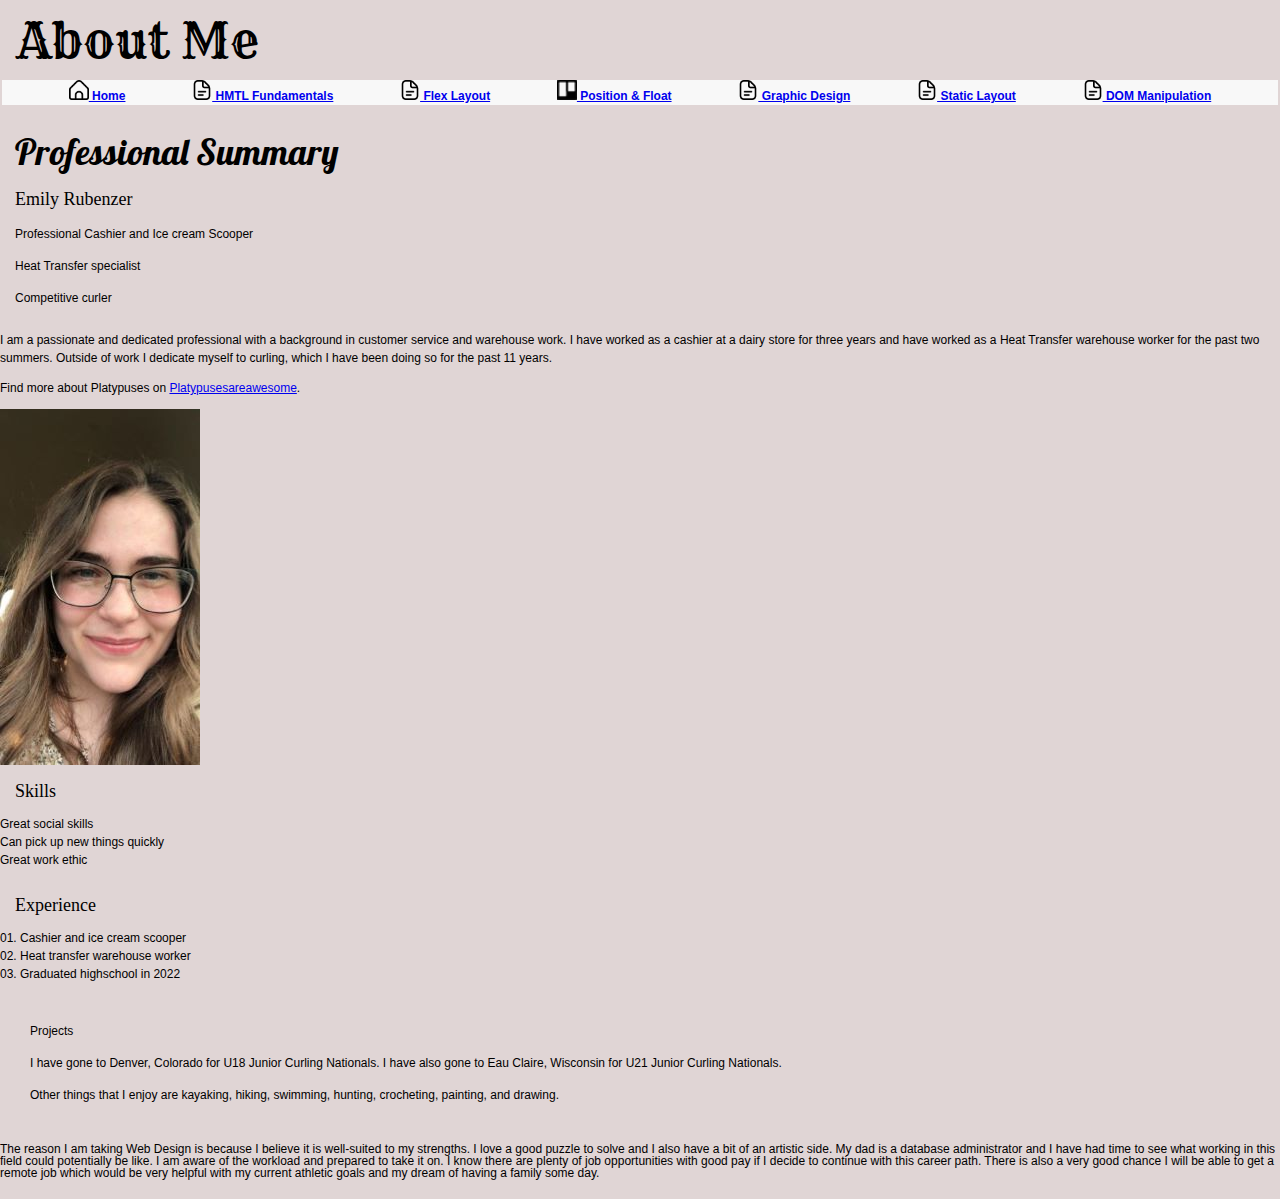
<file: site/index1.html>
<!DOCTYPE html>
<html lang="en">
  <head>
    <meta charset="utf-8">
    <meta name="viewport" content="width=device-width, initial scale=1.0">
    <meta name="description" content="My Professional Profile">
    <meta name="author" content="Your Name">
    <link rel="stylesheet" href="css/reset.css">
    <link rel="stylesheet" href="css/master.css">
    <title>My Professional Profile</title> <!-- Add a suitable title -->
  </head>
  <body>
    <!-- Use H1 for your main heading -->
    <header>
      <h1>About Me</h1>
    </header>

    <nav>
      <ul>
        <li><a href="index1.html"> <img src="images/icons/home.png" alt="home"> Home</a></li>
        <li><a href="pages/fundamentals.html"> <img src="images/icons/document.png" alt="fundamentals"> HMTL Fundamentals</a></li>
        <li><a href="pages/fundamentals-flex.html"> <img src="images/icons/document.png" alt="flex"> Flex Layout</a></li>
        <li><a href="pages/positioning.html"> <img src="images/icons/trello-website-logo-small.png" alt="positioning"> Position &amp; Float</a></li>
        <li><a href="pages/graphics.html"> <img src="images/icons/document.png" alt="graphic"> Graphic Design</a></li>
        <li><a href="pages/fundamentals-static.html"> <img src="images/icons/document.png" alt="static"> Static Layout</a></li>
        <li><a href="pages/dommanipulation.html"> <img src="images/icons/document.png" alt="DOM"> DOM Manipulation</a></li>
      </ul>
    </nav>
    <br>
    <!-- Add sub-headings for different sections using H2 to H6 -->
    <h2>Professional Summary</h2>
    <h3>Emily Rubenzer</h3>
    <h4>Professional Cashier and Ice cream Scooper</h4>
    <h5>Heat Transfer specialist</h5>
    <h6>Competitive curler</h6>
    <br>


    <!-- Write a paragraph introducing yourself -->
    <p>I am a passionate and dedicated professional with a background in customer service and warehouse work.
       I have worked as a cashier at a dairy store for three years and have worked as a Heat Transfer warehouse
       worker for the past two summers. Outside of work I dedicate myself to curling, which I have been doing so
        for the past 11 years.
    </p>
    <br>
    <!-- Create a hyperlink to your LinkedIn profile or personal website -->
    <p>Find more about Platypuses on <a href="https://factanimal.com/platypus/">Platypusesareawesome</a>.</p>
    <br>
    <!-- Embed a professional image.  If you don't have one, create an avatar using AI -->
    <img src="images/mypicture1.jpg" alt="Professional Headshot">

    <!-- Use an unordered list for skills or hobbies -->
    <h3>Skills</h3>
    <ul>
      <li>Great social skills</li>
      <li>Can pick up new things quickly</li>
      <li>Great work ethic</li>
    </ul>
    <br>
    <!-- Use an ordered list for your work experience or education timeline -->
    <h3>Experience</h3>
    <ol>
      <li>Cashier and ice cream scooper</li>
      <li>Heat transfer warehouse worker</li>
      <li>Graduated highschool in 2022</li>
    </ol>
    <br>
    <!-- Use divs to structure content into sections -->
    <div>
      <h4>Projects</h4>
      <h5>I have gone to Denver, Colorado for U18 Junior Curling Nationals. I have also gone to Eau Claire, Wisconsin
          for U21 Junior Curling Nationals.
      </h5>
      <h6>Other things that I enjoy are kayaking, hiking, swimming, hunting, crocheting, painting, and drawing.</h6>
    </div>
    <br>
    <!-- Use span for inline styling or grouping -->
    <span>The reason I am taking Web Design is because I believe it is well-suited to my strengths. I 
      love a good puzzle to solve and I also have a bit of an artistic side. My dad is a database administrator and I have had 
      time to see what working in this field could potentially be like. I am aware of the workload and prepared to take it on. 
      I know there are plenty of job opportunities with good pay if I decide to continue with this career path. There is also a
      very good chance I will be able to get a remote job which would be very helpful with my current athletic goals and my dream
      of having a family some day.
    </span>

    <!-- Add a line break where necessary -->
    <br>

  </body>
</html>
</file>
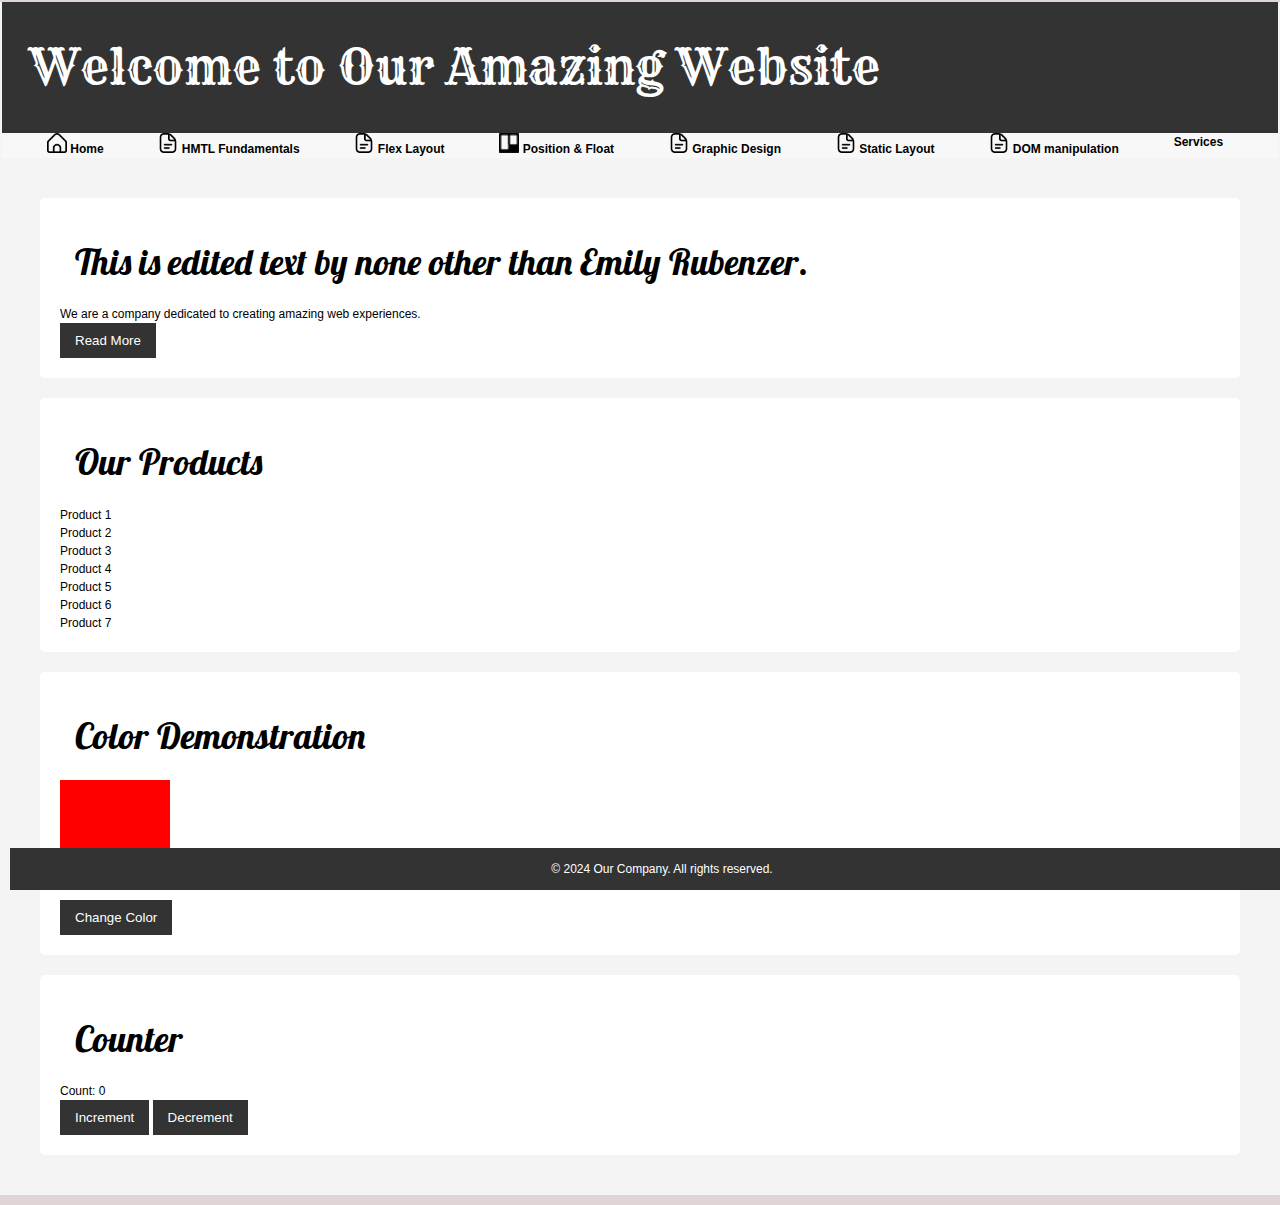
<file: site/pages/dommanipulation.html>
<!DOCTYPE html>
<html lang="en">
<head>
    <meta charset="UTF-8">
    <meta name="viewport" content="width=device-width, initial-scale=1.0">
    <title>JavaScript DOM Manipulation Assignment</title>
    <link rel="stylesheet" href="../css/master.css">
    <link rel="stylesheet" href="../css/dommanipulation.css">
</head>
<body>
    <header>
        <h1 id="main-title">Welcome to the example of Javascript modifying the DOM</h1>

    </header>
    <nav>
      <ul id="nav-list">
        <li><a href="../index1.html"> <img src="../images/icons/home.png" alt="home"> Home</a></li>
        <li><a href="fundamentals.html"> <img src="../images/icons/document.png" alt="fundamentals"> HMTL Fundamentals</a></li>
        <li><a href="fundamentals-flex.html"> <img src="../images/icons/document.png" alt="flex"> Flex Layout</a></li>
        <li><a href="positioning.html"> <img src="../images/icons/trello-website-logo-small.png" alt="positioning"> Position &amp; Float</a></li>
        <li><a href="graphics.html"> <img src="../images/icons/document.png" alt="graphic"> Graphic Design</a></li>
        <li><a href="fundamentals-static.html"> <img src="../images/icons/document.png" alt="static"> Static Layout</a></li>
        <li><a href="dommanipulation.html"> <img src="../images/icons/document.png" alt="DOM js"> DOM manipulation</a></li>
      </ul>
    </nav>
    <main>
        <section id="content-area">
            <h2 id="about-us">About Us</h2>
            <p id="about-text">We are a company dedicated to creating amazing web experiences.</p>
            <button id="read-more-btn" type="button">Read More</button>
        </section>

        <section id="product-list">
            <h2>Our Products</h2>
            <ul id="ul-list">
                <li>Product 1</li>
                <li>Product 2</li>
                <li>Product 3</li>
            </ul>
        </section>

        <section id="color-demo">
            <h2>Color Demonstration</h2>
            <div id="color-box"></div>
            <button id="change-color-btn" type="button">Change Color</button>
        </section>

        <section id="counter-demo">
            <h2>Counter</h2>
            <p>Count: <span id="count">0</span></p>
            <button id="increment-btn" type="button">Increment</button>
            <button id="decrement-btn" type="button">Decrement</button>
        </section>
    </main>

    <footer>
        <p>&copy; 2024 Our Company. All rights reserved.</p>
    </footer>
    <script src="../js/dommanipulation.js"></script>
</body>
</html>
</file>
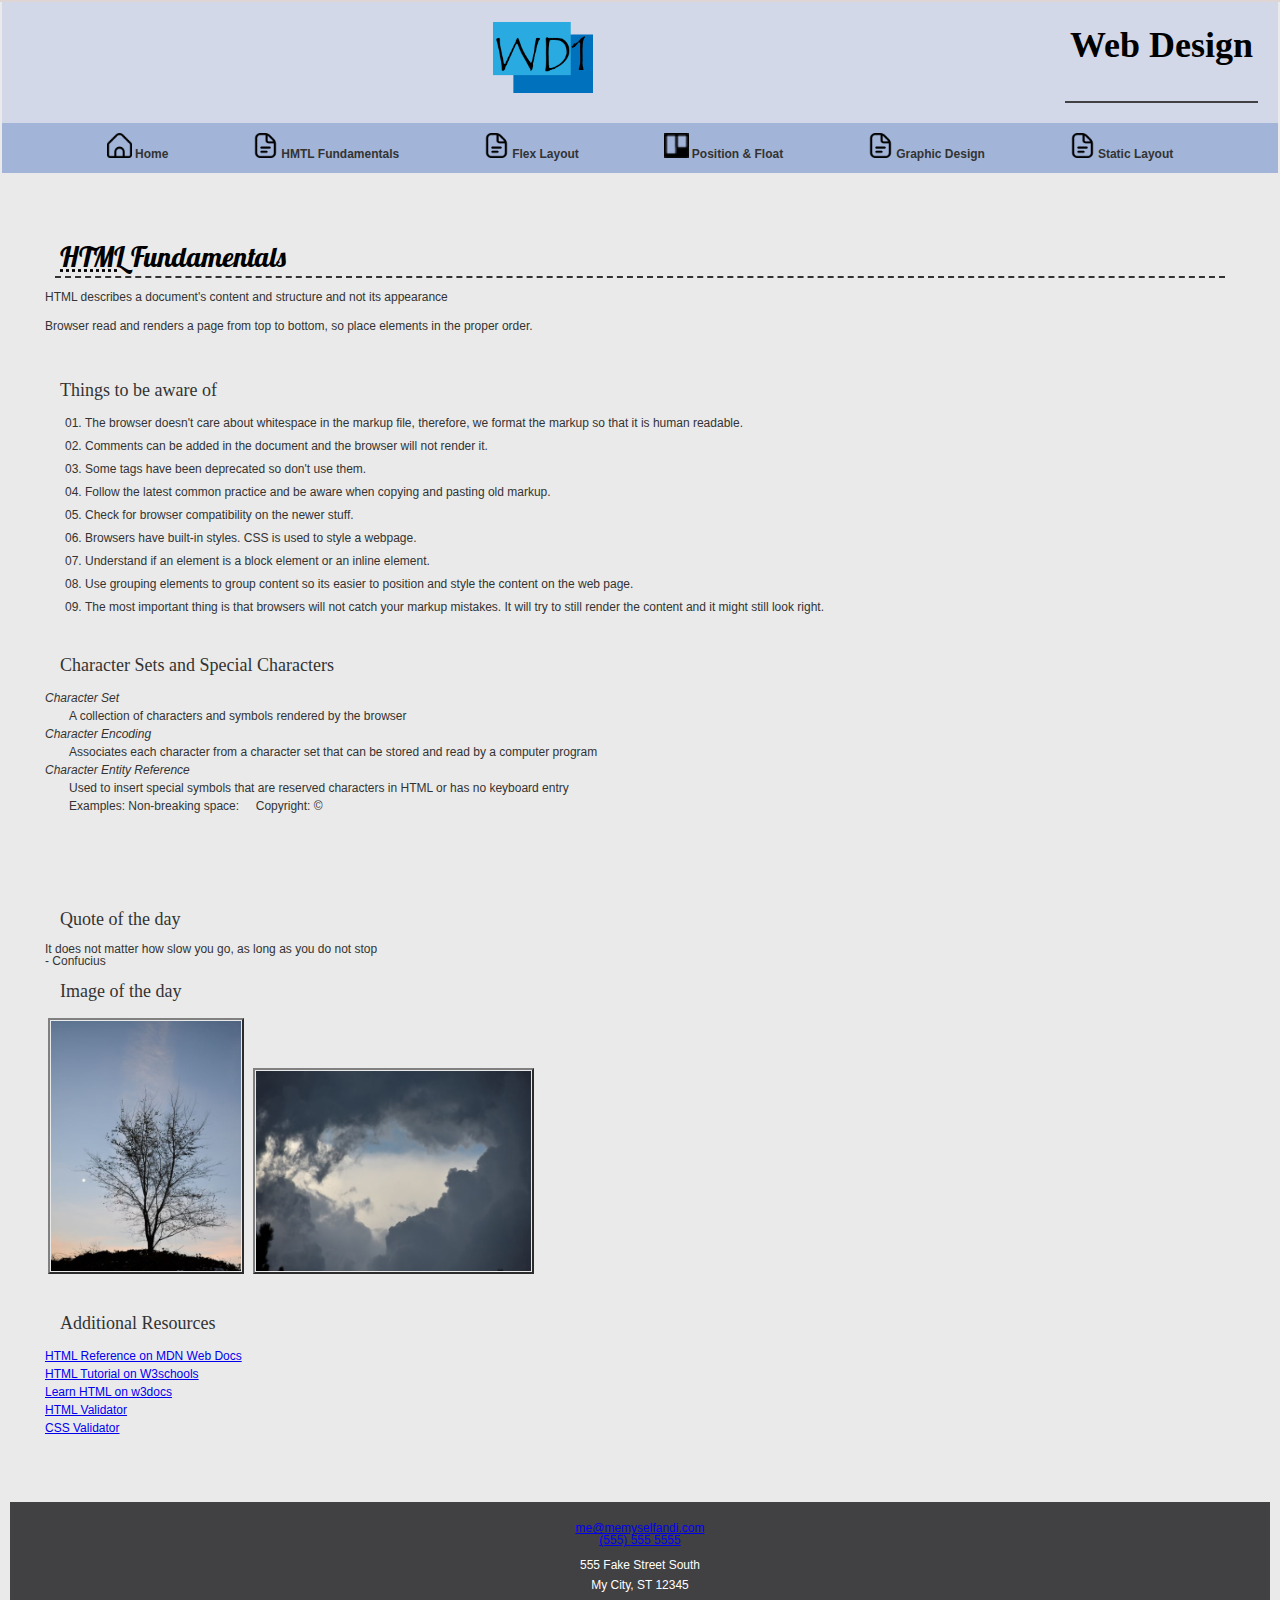
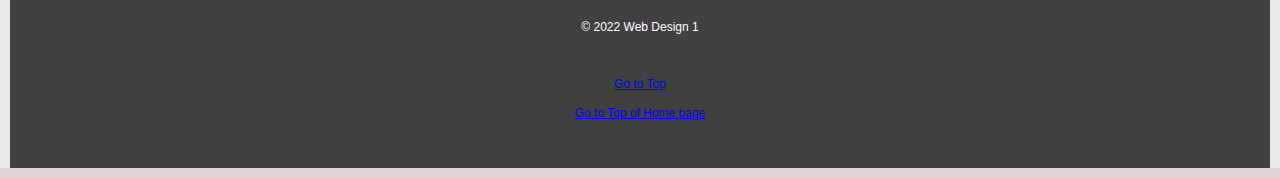
<file: site/pages/fundamentals-flex.html>
<!DOCTYPE html>
<html lang="en">
  <head>
    <meta charset="utf-8">
    <meta name="viewport" content="width=device-width" initial-scale="1.0">
    <title>HTML Fundamentals Flex</title>
    <link rel="icon" href="../images/icons/favicon.png" type="image/png">
    <link rel="stylesheet" href="../css/master.css">
    <link rel="stylesheet" href="../css/fundamentals.css">
    <link rel="stylesheet" href="../css/fundamentals-flex.css">
  </head>
  <body>
    <header id="top">
      <img src="../images/wd1.png" alt="logo">
      <h1>Web Design</h1>
    </header>
    <nav>
      <ul>
        <li><a href="../index1.html"> <img src="../images/icons/home.png" alt="home"> Home</a></li>
        <li><a href="fundamentals.html"> <img src="../images/icons/document.png" alt="fundamentals"> HMTL Fundamentals</a></li>
        <li><a href="fundamentals-flex.html"> <img src="../images/icons/document.png" alt="flex"> Flex Layout</a></li>
        <li><a href="positioning.html"> <img src="../images/icons/trello-website-logo-small.png" alt="positioning"> Position &amp; Float</a></li>
        <li><a href="graphics.html"> <img src="../images/icons/document.png" alt="graphic"> Graphic Design</a></li>
        <li><a href="fundamentals-static.html"> <img src="../images/icons/document.png" alt="static"> Static Layout</a></li>
      </ul>
    </nav>
    <section class="section-left">
      <div>
        <h2><abbr title="HyperText Markup Language">HTML</abbr> Fundamentals</h2>
        <p>HTML describes a document's content and structure and not its appearance</p>
        <p>Browser read and renders a page from top to bottom, so place elements in the proper order.</p>
      </div>
      <div>
        <h3>Things to be aware of</h3>
        <ol class="list-lastitem-lightbulb">
          <li>The browser doesn't care about whitespace in the markup file, therefore, we format the markup so that it is human readable.</li>
          <li>Comments can be added in the document and the browser will not render it.</li>
          <li>Some tags have been deprecated so don't use them.</li>
          <li>Follow the latest common practice and be aware when copying and pasting old markup.</li>
          <li>Check for browser compatibility on the newer stuff.</li>
          <li>Browsers have built-in styles. CSS is used to style a webpage.</li>
          <li>Understand if an element is a block element or an inline element.</li>
          <li>Use grouping elements to group content so its easier to position and style the content on the web page.</li>
          <li><strong>The most important thing</strong> is that browsers will not catch your markup mistakes. It will try to still render the content and it might still look right.</li>
        </ol>
      </div>
      <div>
        <h3>Character Sets and Special Characters</h3>
        <dl>
          <dt>Character Set</dt>
            <dd>A collection of characters and symbols rendered by the browser</dd>
          <dt>Character Encoding</dt>
            <dd>Associates each character from a character set that can be stored and read by a computer program</dd>
          <dt>Character Entity Reference</dt>
            <dd>Used to insert special symbols that are reserved characters in HTML or has no keyboard entry</dd>
            <dd>
                Examples: <span>Non-breaking space: &nbsp;&nbsp;&nbsp;&nbsp;</span><span>Copyright: &copy;</span>
            </dd>
        </dl>
      </div>
    </section>
    <!-- Put the article and aside in a section element-->
    <section class="section-right">
      <article>
        <h3 class="heading-bold">Quote of the day</h3>
        <blockquote>It does not matter how slow you go, as long as you do not stop</blockquote><cite>- Confucius</cite>
        <h3 class="heading-bold">Image of the day</h3>
        <img id="tree-img" src="../images/tree.JPG" alt="tree">
        <img id="cloud-img" src="../images/cloud.JPG" alt="cloud">
      </article>
      <aside>
        <h3>Additional Resources</h3>
        <ul class="resources-ul-internet-img">
          <li><a href="https://developer.mozilla.org/en-US/docs/Web/HTML/Reference" target="_blank">HTML Reference on MDN Web Docs</a></li>
          <li><a href="https://www.w3schools.com/html/default.asp" target="_blank">HTML Tutorial on W3schools</a></li>
          <li><a href="https://www.w3docs.com/learn-html.html" target="_blank">Learn HTML on w3docs</a></li>
          <li><a href="https://validator.w3.org/" target="_blank">HTML Validator</a></li>
          <li><a href="https://jigsaw.w3.org/css-validator/" target="_blank">CSS Validator</a></li>
        </ul>
      </aside>
    </section>
    <footer>
      <address>
        <a href="mailto:me@memyselfandi.com">me@memyselfandi.com</a><br>
        <a href="tel:+15555555555">(555)&nbsp;555&nbsp;5555</a>
        <p>
          555 Fake Street South<br>
          My City, ST 12345
        </p>
      </address>
      <p>© 2022 Web Design 1</p>
      <div>
        <p><a href="#top">Go to Top</a></p>
        <p><a href="../index.html#top">Go to Top of Home page</a></p>
      </div>
    </footer>
  </body>
</html>
</file>
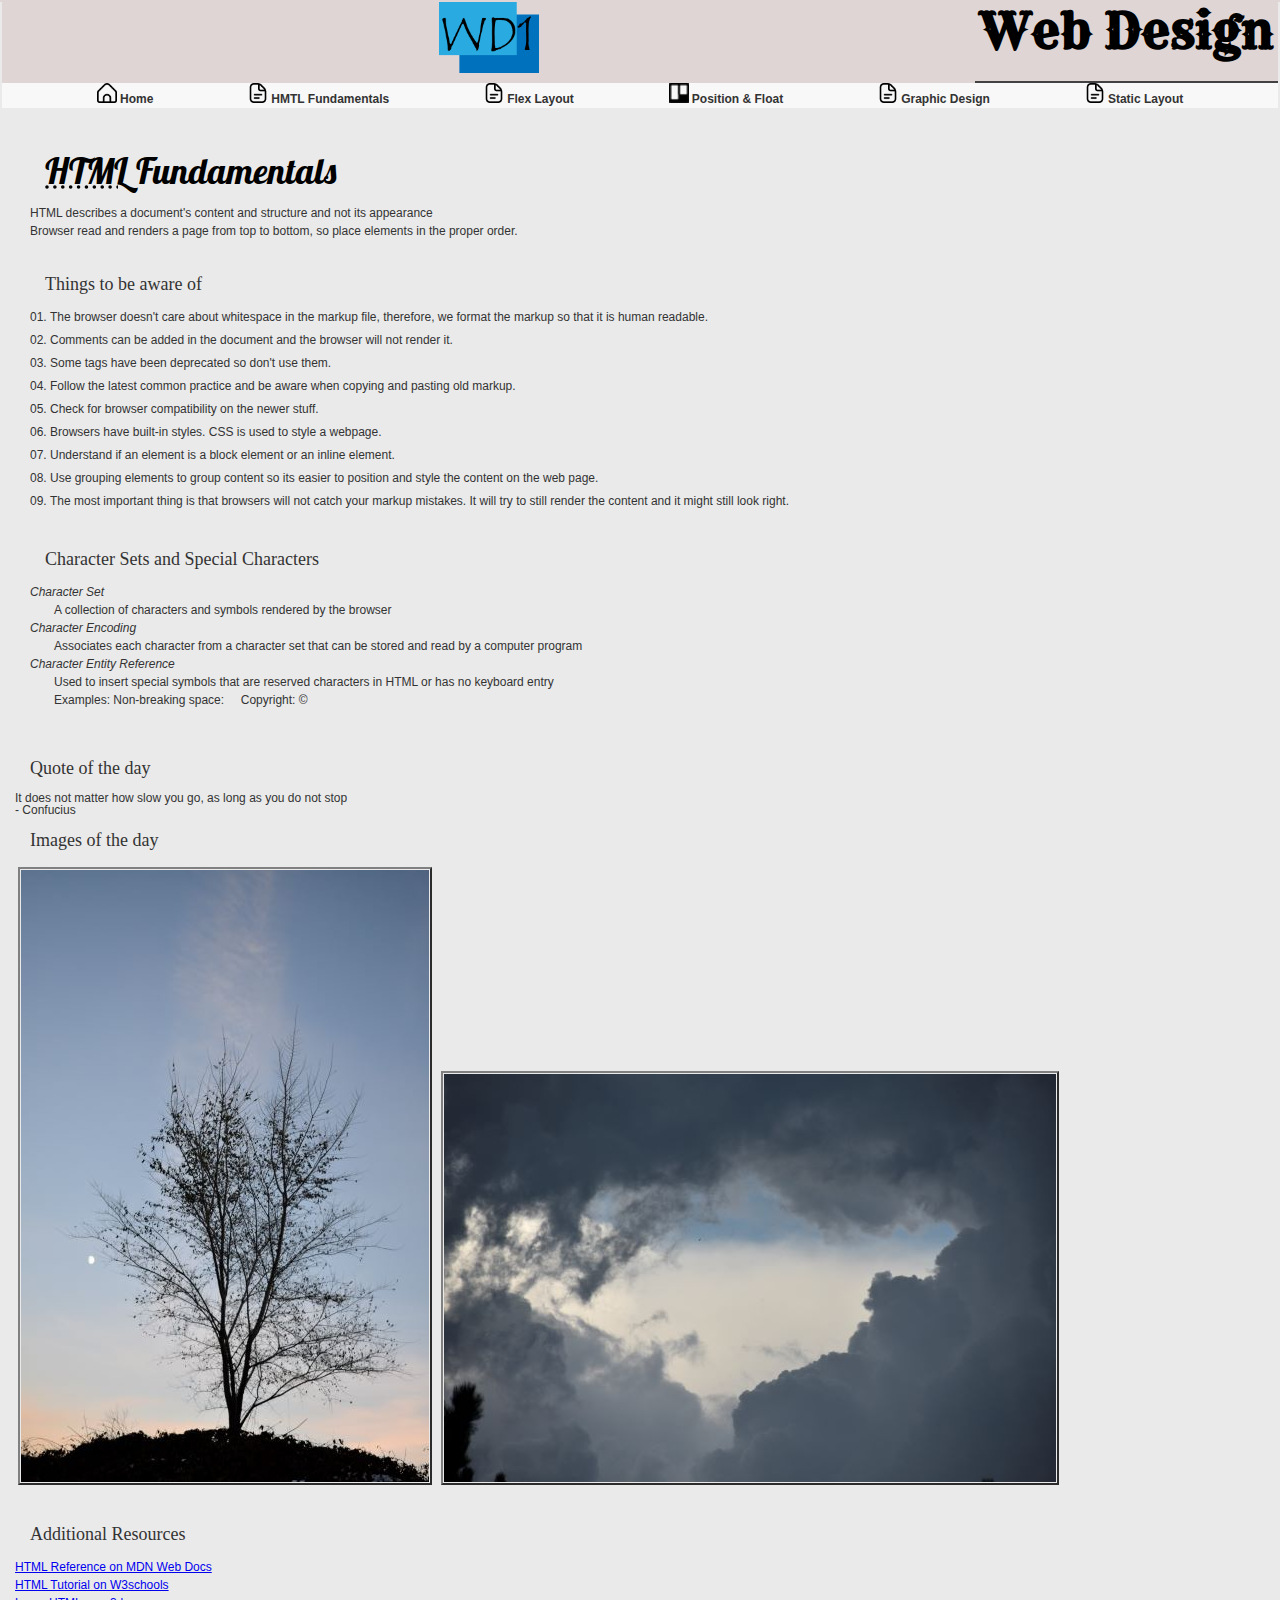
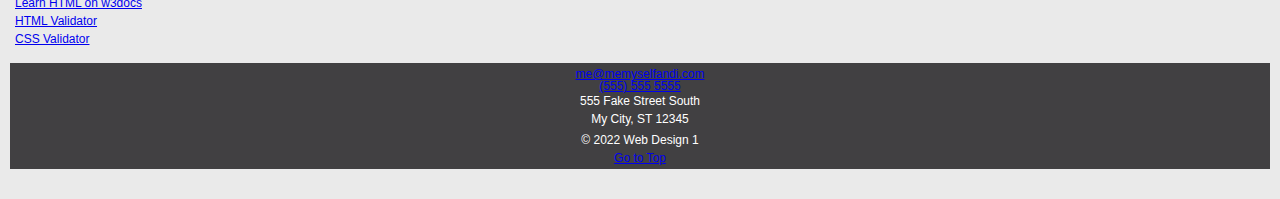
<file: site/pages/fundamentals-static.html>
<!DOCTYPE html>
<html lang="en">
  <head>
    <meta charset="utf-8">
    <meta name="viewport" content="width=device-width">
    <title>HTML Fundamentals</title>

      <link rel="icon" href="../images/icons/favicon.png" type="image/png">

    <link rel="stylesheet" href="../css/reset.css">
    <link rel="stylesheet" href="../css/fundamentals.css">
    <link rel="stylesheet" href="../css/master.css">
  </head>
  <body>
    <header id="top">
      <img src="../images/wd1.png" alt="logo">

      <h1>Web Design</h1>
    </header>
    <nav>
      <ul>
        <li><a href="../index1.html"> <img src="../images/icons/home.png" alt="home"> Home</a></li>
        <li><a href="fundamentals.html"> <img src="../images/icons/document.png" alt="fundamentals"> HMTL Fundamentals</a></li>
        <li><a href="fundamentals-flex.html"> <img src="../images/icons/document.png" alt="flex"> Flex Layout</a></li>
        <li><a href="positioning.html"> <img src="../images/icons/trello-website-logo-small.png" alt="positioning"> Position &amp; Float</a></li>
        <li><a href="graphics.html"> <img src="../images/icons/document.png" alt="graphic"> Graphic Design</a></li>
        <li><a href="fundamentals-static.html"> <img src="../images/icons/document.png" alt="static"> Static Layout</a></li>
      </ul>
    </nav>
    <section>
      <div>
        <h2><abbr title="HyperText Markup Language">HTML</abbr> Fundamentals</h2>
        <p>HTML describes a document's content and structure and not its appearance</p>
        <p>Browser read and renders a page from top to bottom, so place elements in the proper order.</p>
      </div>
      <div>
        <h3>Things to be aware of</h3>
        <ol>
          <li>The browser doesn't care about whitespace in the markup file, therefore, we format the markup so that it is human readable.</li>
          <li>Comments can be added in the document and the browser will not render it.</li>
          <li>Some tags have been deprecated so don't use them.</li>
          <li>Follow the latest common practice and be aware when copying and pasting old markup.</li>
          <li>Check for browser compatibility on the newer stuff.</li>
          <li>Browsers have built-in styles. CSS is used to style a webpage.</li>
          <li>Understand if an element is a block element or an inline element.</li>
          <li>Use grouping elements to group content so its easier to position and style the content on the web page.</li>
          <li><strong>The most important thing</strong> is that browsers will not catch your markup mistakes. It will try to still render the content and it might still look right.</li>
        </ol>
      </div>
      <div>
        <h3>Character Sets and Special Characters</h3>

        <!--
          - dl: description list
            - dt: term
            - dd: description

          - common use: a key-value pair items like glossary
        -->
        <dl>
          <dt>Character Set</dt>
            <dd>A collection of characters and symbols rendered by the browser</dd>
          <dt>Character Encoding</dt>
            <dd>Associates each character from a character set that can be stored and read by a computer program</dd>
          <dt>Character Entity Reference</dt>
            <dd>Used to insert special symbols that are reserved characters in HTML or has no keyboard entry</dd>
            <dd>
                Examples: <span>Non-breaking space: &nbsp;&nbsp;&nbsp;&nbsp;</span><span>Copyright: &copy;</span>
            </dd>
            <!--
              - Character Entity is used to display either
                - reserved characters in html like the angle brackets which are used as markup
                - or, invisible characters
                  - non-breaking space
                - or, other characters not represented by some kind of input (keyboard input)
                  - copyright

                - Common entities on w3schools
                  - https://www.w3schools.com/html/html_entities.asp
                ref: https://dev.w3.org/html5/html-author/charref
            -->
        </dl>
      </div>
    </section>
    <article>
      <h3>Quote of the day</h3>
      <blockquote>It does not matter how slow you go, as long as you do not stop</blockquote><cite>- Confucius</cite>
      <h3>Images of the day</h3>
      <img src="../images/tree.JPG" alt="tree">
      <img src="../images/cloud.JPG" alt="cloud">
    </article>
    <aside>
      <h3>Additional Resources</h3>
      <ul>
        <!-- These hyperlink indicates that these are links to resources on the web
          target attribute indicates to open the webpage in a new tab -->
        <li><a href="https://developer.mozilla.org/en-US/docs/Web/HTML/Reference" target="_blank">HTML Reference on MDN Web Docs</a></li>
        <li><a href="https://www.w3schools.com/html/default.asp" target="_blank">HTML Tutorial on W3schools</a></li>
        <li><a href="https://www.w3docs.com/learn-html.html" target="_blank">Learn HTML on w3docs</a></li>
        <li><a href="https://validator.w3.org/" target="_blank">HTML Validator</a></li>
        <li><a href="https://jigsaw.w3.org/css-validator/" target="_blank">CSS Validator</a></li>
      </ul>
    </aside>
    <footer>
      <address>
        <!-- This hyperlink indicates that this is an email address -->
        <a href="mailto:me@memyselfandi.com">me@memyselfandi.com</a><br>

        <!-- This hyperlink indicates that this is a phone number -->
        <a href="tel:+15555555555">(555)&nbsp;555&nbsp;5555</a>

        <p>
          555 Fake Street South<br>
          My City, ST 12345
        </p>
      </address>

      <!-- Notice the copyright symbol here. 
          Go to the file 2_inserting-emojis-and-symbols.txt in your resources folder to learn how to insert emojis and symbols
      -->

      <p>© 2022 Web Design 1</p>

      <!-- This hyperlink links to a section on the same page. Clicking on this link will jump to that element that has the id of #top -->
      <a href="#top">Go to Top</a>
    </footer>
  </body>
</html>
</file>
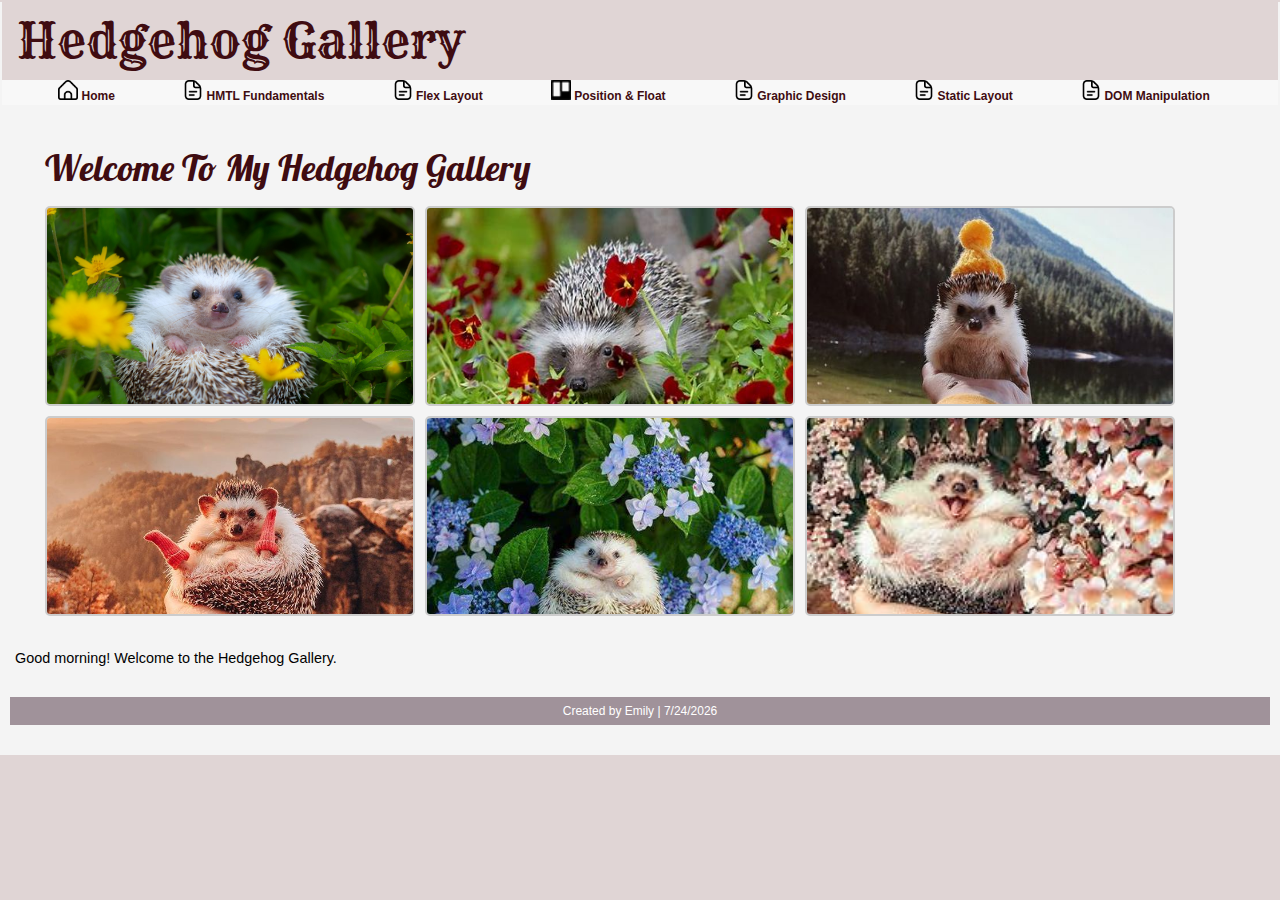
<file: site/pages/gallery.html>
<!DOCTYPE html>
<html lang="en">
<head>
    <meta charset="UTF-8">
    <meta name="viewport" content="width=device-width, initial-scale=1.0">
    <title>Hedgehogs</title>
    <link rel="stylesheet" href="../css/gallery.css">
    <link rel="stylesheet" href="../css/master.css">
    <script defer src="../js/gallery.js"></script>
</head>
<body>
    <header>
        <h1>Hedgehog Gallery</h1>
    </header>
        <nav>
            <ul>
                <li><a href="../index1.html"> <img src="../images/icons/home.png" alt="home"> Home</a></li>
                <li><a href="fundamentals.html"> <img src="../images/icons/document.png" alt="fundamentals"> HMTL Fundamentals</a></li>
                <li><a href="fundamentals-flex.html"> <img src="../images/icons/document.png" alt="flex"> Flex Layout</a></li>
                <li><a href="positioning.html"> <img src="../images/icons/trello-website-logo-small.png" alt="positioning"> Position &amp; Float</a></li>
                <li><a href="graphics.html"> <img src="../images/icons/document.png" alt="graphic"> Graphic Design</a></li>
                <li><a href="fundamentals-static.html"> <img src="../images/icons/document.png" alt="static"> Static Layout</a></li>
                <li><a href="dommanipulation.html"> <img src="../images/icons/document.png" alt="DOM"> DOM Manipulation</a></li>
            </ul>
        </nav>
    <main>
        <section>
            <h2>Welcome To My Hedgehog Gallery</h2>
            <section class="gallery">
                <img src="../images/hedgehogyellow.jpg" alt="Hedgehog Yellow">
                <img src="../images/hedgehogred.jpg" alt="Hedgehog Red">
                <img src="../images/hedgehoghat.jpg" alt="Hedgehog Hat">
                <img src="../images/hedgehogsocks.jpg" alt="Hedgehog Socks">
                <img src="../images/hedgehogBlue.jpg" alt="Hedgehog Blue">
                <img src="../images/hedgehogpink.jpg" alt="Hedgehog Pink">
            </section>
        </section>
        <p id="greeting"></p>
    </main>

    <footer>
        <p>Created by Emily | <span id="date"></span></p>
    </footer>
</body>
</html>
</file>
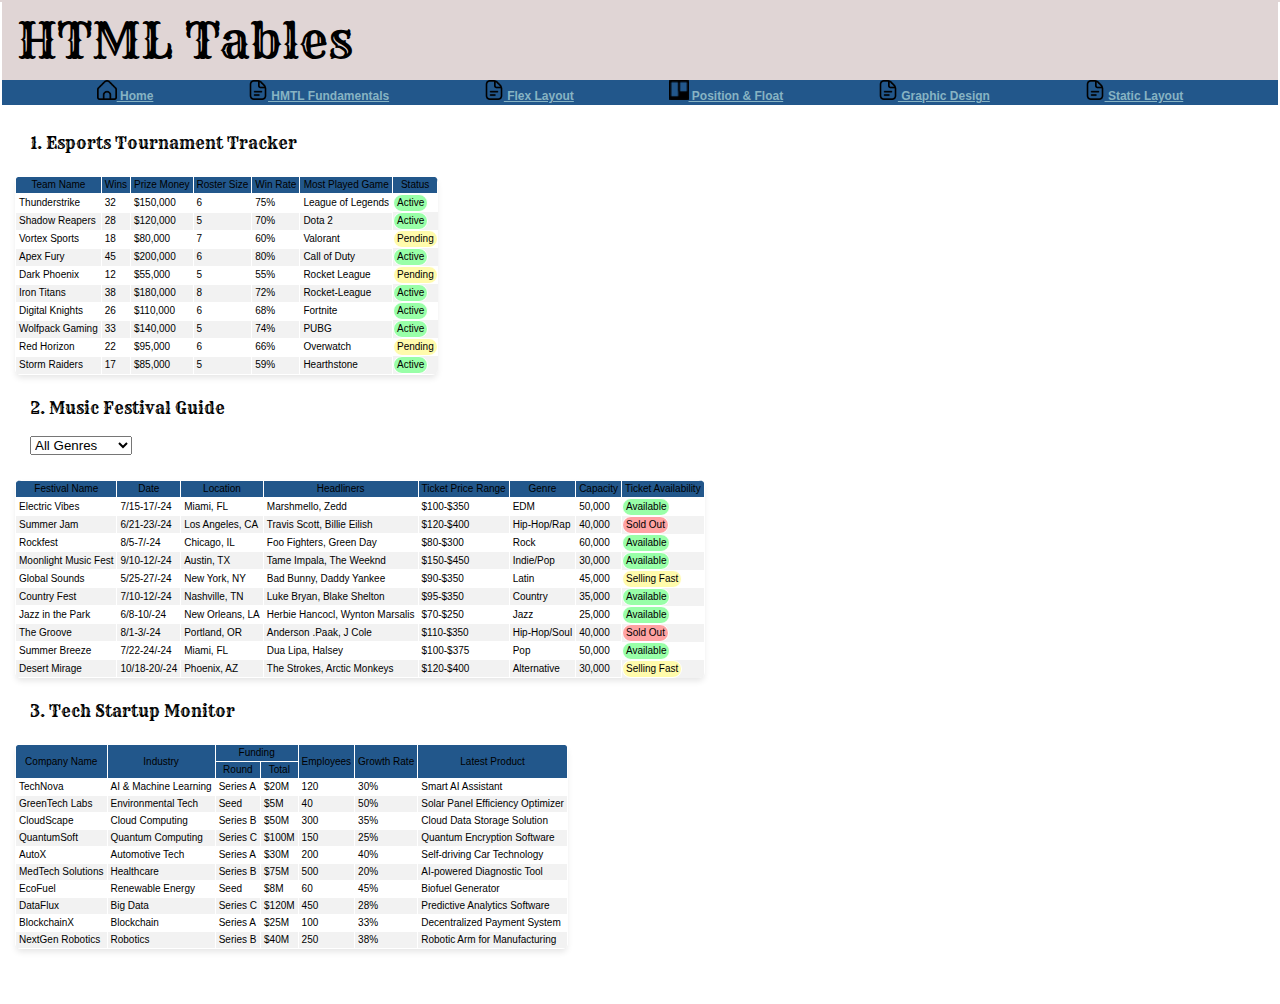
<file: site/pages/htmltables.html>
<!DOCTYPE html>
<html lang="en">
<head>
    <meta charset="UTF-8">
    <meta name="viewport" content="width=device-width, initial-scale=1.0">
    <title>HTML Tables</title>
    <link rel="stylesheet" href="../css/master.css">
    <link rel="stylesheet" href="../css/htmltables.css">
</head>
<body>
    <header id="top">
        <h1>HTML Tables</h1>
    </header>
    <nav>
        <ul>
          <li><a href="../index1.html"> <img src="../images/icons/home.png" alt="home"> Home</a></li>
          <li><a href="fundamentals.html"> <img src="../images/icons/document.png" alt="fundamentals"> HMTL Fundamentals</a></li>
          <li><a href="fundamentals-flex.html"> <img src="../images/icons/document.png" alt="flex"> Flex Layout</a></li>
          <li><a href="positioning.html"> <img src="../images/icons/trello-website-logo-small.png" alt="positioning"> Position &amp; Float</a></li>
          <li><a href="graphics.html"> <img src="../images/icons/document.png" alt="graphic"> Graphic Design</a></li>
          <li><a href="fundamentals-static.html"> <img src="../images/icons/document.png" alt="static"> Static Layout</a></li>
        </ul>
    </nav>
    <main>
    <h1>1. Esports Tournament Tracker</h1>
    <table class="demo-table" id="esportsTable">
        <thead>
            <tr>
                <th>Team Name</th>
                <th>Wins</th>
                <th>Prize Money</th>
                <th>Roster Size</th>
                <th>Win Rate</th>
                <th>Most Played Game</th>
                <th>Status</th>
            </tr>
        </thead>
        <tbody>
            <tr>
                <td>Thunderstrike</td>
                <td>32</td>
                <td>$150,000</td>
                <td>6</td>
                <td>75%</td>
                <td>League of Legends</td>
                <td class="status-active">Active</td>
            </tr>
            <tr>
                <td>Shadow Reapers</td>
                <td>28</td>
                <td>$120,000</td>
                <td>5</td>
                <td>70%</td>
                <td>Dota 2</td>
                <td class="status-active">Active</td>
            </tr>
            <tr>
                <td>Vortex Sports</td>
                <td>18</td>
                <td>$80,000</td>
                <td>7</td>
                <td>60%</td>
                <td>Valorant</td>
                <td class="status-pending">Pending</td>
            </tr>
            <tr>
                <td>Apex Fury</td>
                <td>45</td>
                <td>$200,000</td>
                <td>6</td>
                <td>80%</td>
                <td>Call of Duty</td>
                <td class="status-active">Active</td>
            </tr>
            <tr>
                <td>Dark Phoenix</td>
                <td>12</td>
                <td>$55,000</td>
                <td>5</td>
                <td>55%</td>
                <td>Rocket League</td>
                <td class="status-pending">Pending</td>
            </tr>
            <tr>
                <td>Iron Titans</td>
                <td>38</td>
                <td>$180,000</td>
                <td>8</td>
                <td>72%</td>
                <td>Rocket-League</td>
                <td class="status-active">Active</td>
            </tr>
            <tr>
                <td>Digital Knights</td>
                <td>26</td>
                <td>$110,000</td>
                <td>6</td>
                <td>68%</td>
                <td>Fortnite</td>
                <td class="status-active">Active</td>
            </tr>
            <tr>
                <td>Wolfpack Gaming</td>
                <td>33</td>
                <td>$140,000</td>
                <td>5</td>
                <td>74%</td>
                <td>PUBG</td>
                <td class="status-active">Active</td>
            </tr>
            <tr>
                <td>Red Horizon</td>
                <td>22</td>
                <td>$95,000</td>
                <td>6</td>
                <td>66%</td>
                <td>Overwatch</td>
                <td class="status-pending">Pending</td>
            </tr>
            <tr>
                <td>Storm Raiders</td>
                <td>17</td>
                <td>$85,000</td>
                <td>5</td>
                <td>59%</td>
                <td>Hearthstone</td>
                <td class="status-active">Active</td>
            </tr>
        </tbody>
    </table>
    <h1>2. Music Festival Guide</h1>
    <table class="demo-table" id="festivalTable">
        <thead>
            <tr>
                <th>Festival Name</th>
                <th>Date</th>
                <th>Location</th>
                <th>Headliners</th>
                <th>Ticket Price Range</th>
                <th>Genre</th>
                <th>Capacity</th>
                <th>Ticket Availability</th>
            </tr>
        </thead>
        <tbody>
            <tr>
                <td>Electric Vibes</td>
                <td>7/15-17/-24</td>
                <td>Miami, FL</td>
                <td>Marshmello, Zedd</td>
                <td>$100-$350</td>
                <td>EDM</td>
                <td>50,000</td>
                <td class="status-active">Available</td>
            </tr>
            <tr>
                <td>Summer Jam</td>
                <td>6/21-23/-24</td>
                <td>Los Angeles, CA</td>
                <td>Travis Scott, Billie Eilish</td>
                <td>$120-$400</td>
                <td>Hip-Hop/Rap</td>
                <td>40,000</td>
                <td class="status-inactive">Sold Out</td>
            </tr>
            <tr>
                <td>Rockfest</td>
                <td>8/5-7/-24</td>
                <td>Chicago, IL</td>
                <td>Foo Fighters, Green Day</td>
                <td>$80-$300</td>
                <td>Rock</td>
                <td>60,000</td>
                <td class="status-active">Available</td>
            </tr>
            <tr>
                <td>Moonlight Music Fest</td>
                <td>9/10-12/-24</td>
                <td>Austin, TX</td>
                <td>Tame Impala, The Weeknd</td>
                <td>$150-$450</td>
                <td>Indie/Pop</td>
                <td>30,000</td>
                <td class="status-active">Available</td>
            </tr>
            <tr>
                <td>Global Sounds</td>
                <td>5/25-27/-24</td>
                <td>New York, NY</td>
                <td>Bad Bunny, Daddy Yankee</td>
                <td>$90-$350</td>
                <td>Latin</td>
                <td>45,000</td>
                <td class="status-pending">Selling Fast</td>
            </tr>
            <tr>
                <td>Country Fest</td>
                <td>7/10-12/-24</td>
                <td>Nashville, TN</td>
                <td>Luke Bryan, Blake Shelton</td>
                <td>$95-$350</td>
                <td>Country</td>
                <td>35,000</td>
                <td class="status-active">Available</td>
            </tr>
            <tr>
                <td>Jazz in the Park</td>
                <td>6/8-10/-24</td>
                <td>New Orleans, LA</td>
                <td>Herbie Hancocl, Wynton Marsalis</td>
                <td>$70-$250</td>
                <td>Jazz</td>
                <td>25,000</td>
                <td class="status-active">Available</td>
            </tr>
            <tr>
                <td>The Groove</td>
                <td>8/1-3/-24</td>
                <td>Portland, OR</td>
                <td>Anderson .Paak, J Cole</td>
                <td>$110-$350</td>
                <td>Hip-Hop/Soul</td>
                <td>40,000</td>
                <td class="status-inactive">Sold Out</td>
            </tr>
            <tr>
                <td>Summer Breeze</td>
                <td>7/22-24/-24</td>
                <td>Miami, FL</td>
                <td>Dua Lipa, Halsey</td>
                <td>$100-$375</td>
                <td>Pop</td>
                <td>50,000</td>
                <td class="status-active">Available</td>
            </tr>
            <tr>
                <td>Desert Mirage</td>
                <td>10/18-20/-24</td>
                <td>Phoenix, AZ</td>
                <td>The Strokes, Arctic Monkeys</td>
                <td>$120-$400</td>
                <td>Alternative</td>
                <td>30,000</td>
                <td class="status-pending">Selling Fast</td>
            </tr>
        </tbody>
    </table>
    <h1>3. Tech Startup Monitor</h1>
    <table class="demo-table" id="startupTable">
        <thead>
            <tr>
                <th rowspan="2" scope="col">Company Name</th>
                <th rowspan="2">Industry</th>
                <th rowspan="1" colspan="2" scope="col">Funding</th>
                <th rowspan="2">Employees</th>
                <th rowspan="2">Growth Rate</th>
                <th rowspan="2">Latest Product</th>
            </tr>
            <tr>
                <th scope="col">Round</th>
                <th scope="col">Total</th>
            </tr>
        </thead>
        <tbody>
            <tr>
                <td>TechNova</td>
                <td>AI &amp; Machine Learning</td>
                <td>Series A</td>
                <td>$20M</td>
                <td>120</td>
                <td>30%</td>
                <td>Smart AI Assistant</td>
            </tr>
            <tr>
                <td>GreenTech Labs</td>
                <td>Environmental Tech</td>
                <td>Seed</td>
                <td>$5M</td>
                <td>40</td>
                <td>50%</td>
                <td>Solar Panel Efficiency Optimizer</td>
            </tr>
            <tr>
                <td>CloudScape</td>
                <td>Cloud Computing</td>
                <td>Series B</td>
                <td>$50M</td>
                <td>300</td>
                <td>35%</td>
                <td>Cloud Data Storage Solution</td>
            </tr>
            <tr>
                <td>QuantumSoft</td>
                <td>Quantum Computing</td>
                <td>Series C</td>
                <td>$100M</td>
                <td>150</td>
                <td>25%</td>
                <td>Quantum Encryption Software</td>
            </tr>
            <tr>
                <td>AutoX</td>
                <td>Automotive Tech</td>
                <td>Series A</td>
                <td>$30M</td>
                <td>200</td>
                <td>40%</td>
                <td>Self-driving Car Technology</td>
            </tr>
            <tr>
                <td>MedTech Solutions</td>
                <td>Healthcare</td>
                <td>Series B</td>
                <td>$75M</td>
                <td>500</td>
                <td>20%</td>
                <td>AI-powered Diagnostic Tool</td>
            </tr>
            <tr>
                <td>EcoFuel</td>
                <td>Renewable Energy</td>
                <td>Seed</td>
                <td>$8M</td>
                <td>60</td>
                <td>45%</td>
                <td>Biofuel Generator</td>
            </tr>
            <tr>
                <td>DataFlux</td>
                <td>Big Data</td>
                <td>Series C</td>
                <td>$120M</td>
                <td>450</td>
                <td>28%</td>
                <td>Predictive Analytics Software</td>
            </tr>
            <tr>
                <td>BlockchainX</td>
                <td>Blockchain</td>
                <td>Series A</td>
                <td>$25M</td>
                <td>100</td>
                <td>33%</td>
                <td>Decentralized Payment System</td>
            </tr>
            <tr>
                <td>NextGen Robotics</td>
                <td>Robotics</td>
                <td>Series B</td>
                <td>$40M</td>
                <td>250</td>
                <td>38%</td>
                <td>Robotic Arm for Manufacturing</td>
            </tr>
        </tbody>
    </table>
    </main>
    <script src="../js/htmltables.js"></script>
</body>
</html>
</file>
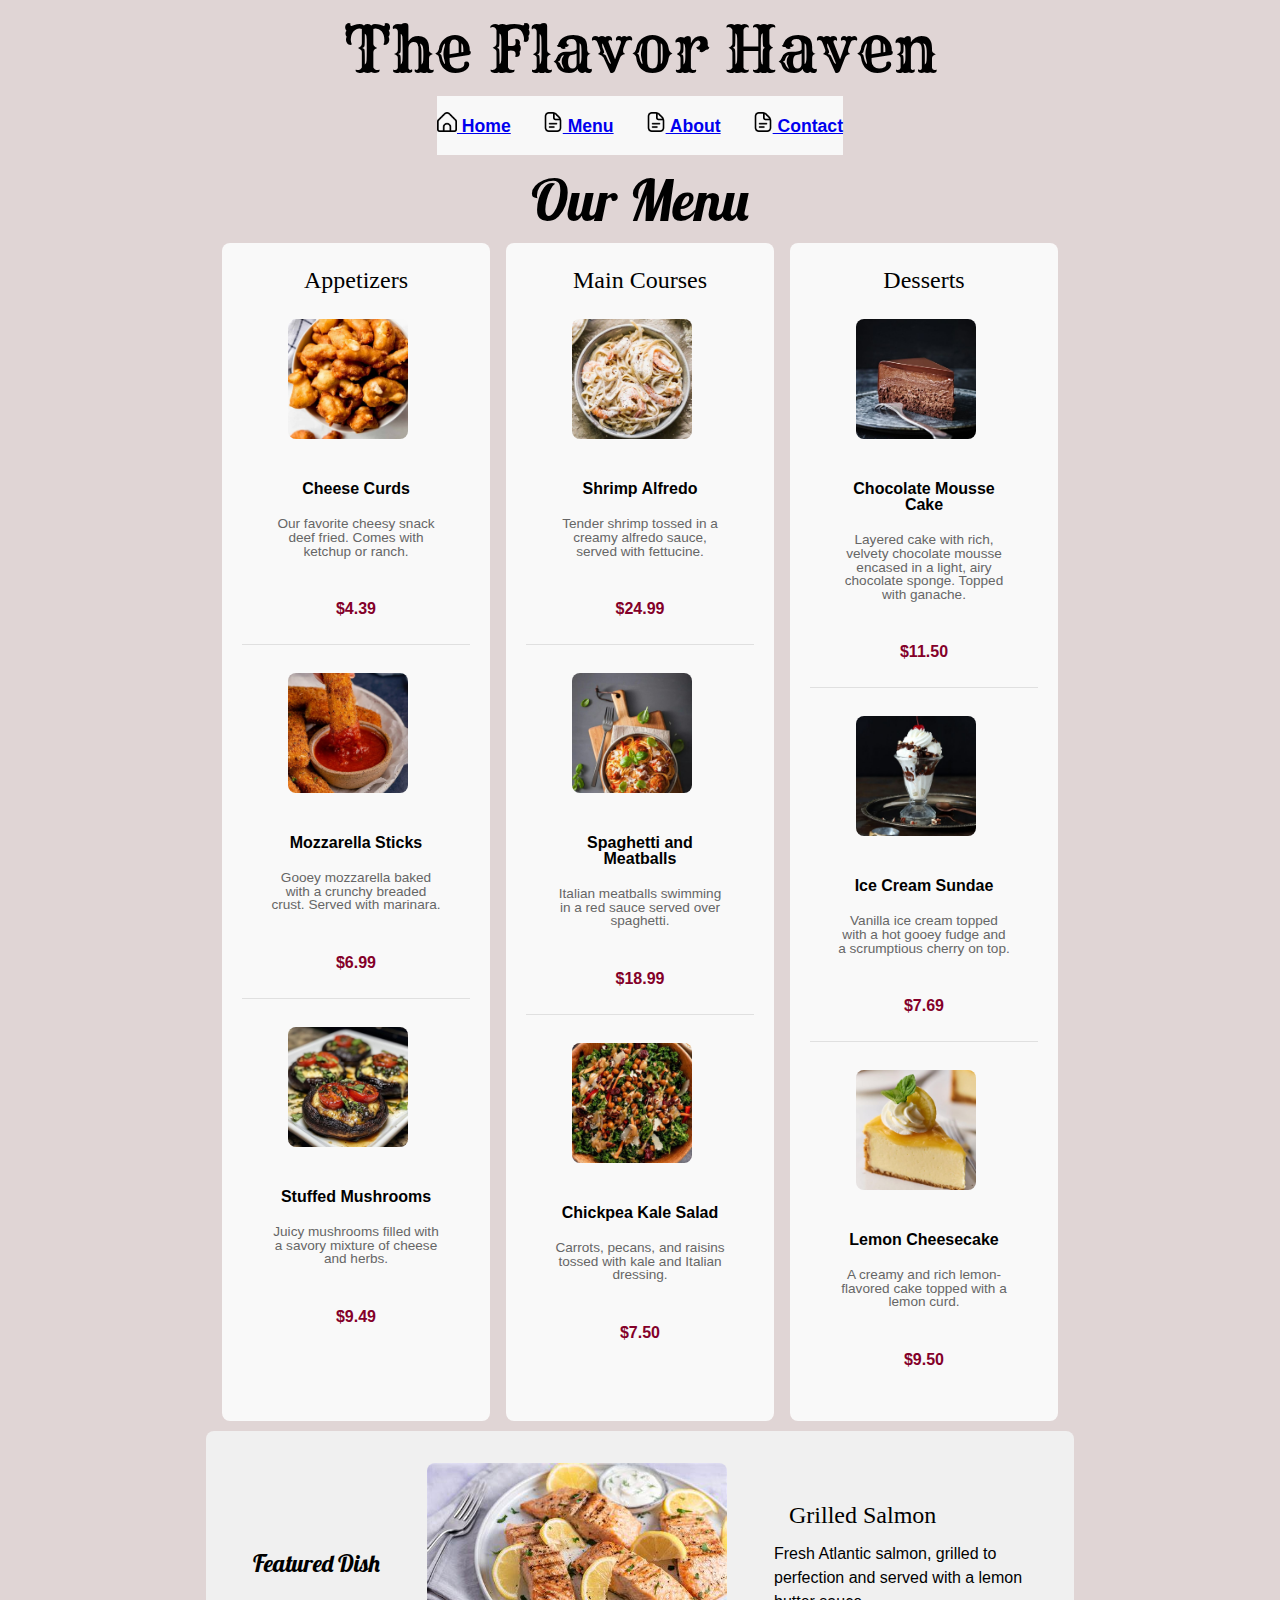
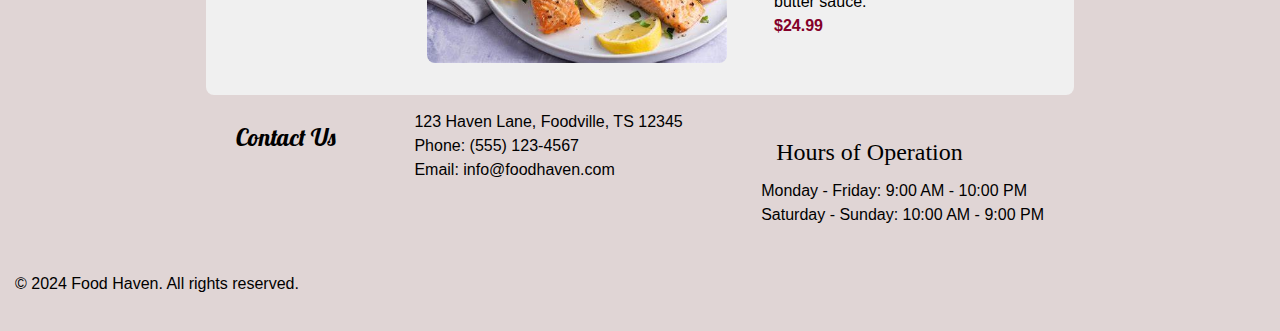
<file: site/pages/mobilefirst.html>
<!DOCTYPE html>
<html lang="en">
<head>
    <meta charset="UTF-8">
    <meta name="viewport" content="width=device-width, initial-scale=1.0">
    <title>Responsive Restaurant Menu</title>
    <link rel="stylesheet" href="../css/master.css">
    <link rel="stylesheet" href="../css/mobilefirst.css">
    <link rel="icon" href="../images/icons/favicon.png" type="image/png">
</head>
<body>
    <!-- Header section with restaurant name and navigation-->
     <header>
        <h1>The Flavor Haven</h1>
        <!-- Navigation menu -->
        <nav>
            <!-- TODO: Add JavaScript to toggle the menu on mobile devices-->
            <button id="menu-toggle" aria-label="Toggle menu" type="button">&#x2630;</button>
                <!-- TODO: Replace this placeholder with the proper icon for hamburger menu-->
            <ul id="main-nav">
                <!-- TODO: Add any additional navigation links as needed -->
                <li><a href="#home"><img src="../images/icons/home.png" alt="home" loading="lazy"> Home</a></li>
                <li><a href="#menu"><img src="../images/icons/document.png" alt="menu" loading="lazy"> Menu</a></li>
                <li><a href="#about"><img src="../images/icons/document.png" alt="about" loading="lazy"> About</a></li>
                <li><a href="#contact"><img src="../images/icons/document.png" alt="contact" loading="lazy"> Contact</a></li>
            </ul>
        </nav>
    </header>

    <!-- Main content area -->
    <main>
        <h2 id="menu-header">Our Menu</h2>
        <section id="menu-categories">
        </section>

        <!-- Featured dish section -->
        <section id="featured-dish">
            <h2>Featured Dish</h2>
            <img src="../images/restaurant/grilledsalmon.jpg" alt="Featured dish: Grilled Salmon" id="featured-img" loading="lazy">
            <div class="dish-details">
                <h3>Grilled Salmon</h3>
                <p>Fresh Atlantic salmon, grilled to perfection and served with a lemon butter sauce.</p>
                <p class="price">$24.99</p>
            </div>
        </section>

        <!-- Contact information and hours section -->
        <section id="contact-info">
            <h2>Contact Us</h2>
            <address>
                <p>123 Haven Lane, Foodville, TS 12345</p>
                <p>Phone: (555) 123-4567</p>
                <p>Email: info@foodhaven.com</p>
            </address>
            <div id="hours">
                <h3>Hours of Operation</h3>
                <ul>
                    <li>Monday - Friday: 9:00 AM - 10:00 PM</li>
                    <li>Saturday - Sunday: 10:00 AM - 9:00 PM</li>
                </ul>
            </div>
        </section>
    </main>

    <!-- Footer section -->
    <footer>
        <p>&copy; 2024 Food Haven. All rights reserved.</p>
    </footer>

    <!-- JavaScript section -->
    <script src="../js/mobilefirst.js"></script>
    <!-- TODO: Write JavaScript for the interactive hamburger menu -->
</body>
</html>
</file>
<file: site/css/dommanipulation.css>
body {
    font-family: Arial, sans-serif;
    line-height: 1.6;
    margin: 0;
    padding: 0;
    background-color: #f4f4f4;
}

header {
    background-color: #333;
    color: #fff;
    text-align: center;
    padding: 1rem;
}

nav ul {
    list-style-type: none;
    padding: 0;
}

nav ul li {
    display: inline;
    margin-right: 10px;
}

nav ul li a {
    color: #000000;
    text-decoration: none;
}

main {
    padding: 20px;
}

section {
    background-color: #fff;
    margin-bottom: 20px;
    padding: 20px;
    border-radius: 5px;
}

button {
    background-color: #333;
    color: #fff;
    border: none;
    padding: 10px 15px;
    cursor: pointer;
}

button:hover {
    background-color: #555;
}

#color-box {
    width: 100px;
    height: 100px;
    background-color: #ff0000;
    margin: 10px 0;
}

footer {
    background-color: #333;
    color: #fff;
    text-align: center;
    padding: 1rem;
    position: fixed;
    bottom: 0;
    width: 100%;
}
</file>
<file: site/css/fundamentals.css>
@charset "utf-8";

/* General styles for the body */
body {
    font-family: Arial, sans-serif;
    background-color: #f2f2f2; /* Light background for the entire page */
    color: #333; /* Dark text color for readability */
    margin: 0;
    padding: 0;
}

/* Header styles */
header {
    background-color: #d3d8e8; /* Light blue background color for header */
    padding: 20px;
    text-align: center;
    color: #333;
}

header h1 {
    font-size: 36px;
    margin: 0;
    padding-bottom: 10px;
    border-bottom: 2px solid #414042;
}

header img {
    max-width: 100px;
    display: block;
    margin: 0 auto 10px;
}

/* Navigation styles */
nav {
    background-color: #a2b5d9; /* Blue color for the navigation bar */
    padding: 10px 20px;
}

nav ul img {
    width: 25px;
    height: 25px;
}

nav a {
    color: #333;
    text-decoration: none;
    font-weight: bold;
}

nav a:hover {
    color: #840029; /* Primary color on hover */
}

/* Article styles */
article img {
    border: 2px outset gray;
    padding: 1px;
    margin: 3px;
}

/* Resource list styles */
ul.resources > li {
    list-style-image: url(../images/icons/favicon.png);
    list-style-position: inside;
}

/* Image styling */
#tree-img {
    width: 190px;
    height: 250px;
}

#cloud-img {
    width: 275px;
    height: 200px;
}

/* Section heading styles */
h2 {
    font-size: 28px;
    color: #840029; /* Primary color 1 */
    margin-top: 20px;
    margin-bottom: 10px;
    border-bottom: 2px dashed #333;
    padding-bottom: 5px;
}

/* Paragraph and text styles */
p {
    line-height: 1.6;
    margin: 10px 0;
}

/* Ordered list styles */
ol {
    margin-left: 20px;
}

ol li {
    margin-bottom: 5px;
}

/* Footer styles */
footer {
    background-color: #414042;
    color: white;
    text-align: center;
    padding: 10px;
    margin-top: 20px;
}

/* Additional styles to match the screenshot */
body {
    background-color: #eaeaea; /* Light gray background */
}

header img {
    max-width: 100px; /* Adjust logo size */
    display: block;
    margin: 0 auto 10px; /* Center the logo */
}

header h1 {
    font-family: 'Georgia', serif; /* Optional: Use a different font for the title */
    font-weight: bold;
}

h1, h2 {
    color: #000; /* Ensure headings are black */
}

article h2 {
    margin-top: 20px;
}

section {
    padding: 20px;
}

footer {
    margin-top: 30px;
    padding: 20px;
}
</file>
<file: site/css/fundamentals-flex.css>
@charset "utf-8";
/* body { */
/* Write CSS rules for the body tag. Set the display property to create a flexible box layout. 
   Then, specify the direction of the flex items with flex-direction as row and have the flex items wrap with flex-wrap. */

/* header { */
/* For the header element, set the flex-basis property. This property defines the initial size of the header. 
   What value would you choose to make it span the full width of the flex container? */

/* nav { */
/* Similar to the header, set the flex-basis for the nav element. Think about how much width it should take up in the flex container. */

/* .section-left { */
/* Determine the flex-basis for the element with the class 'section-left'. This will decide its initial width in the flex container. 
   What percentage of the container should it cover?  Try 60% and go up or down to see what works best */

/* .section-right { */
/* Assign a flex-basis to the 'section-right'. Consider its relationship with '.section-left' in terms of the space they should occupy. */
/*As a total they cannot exceed 100%*/

/* footer { */
/* Set the flex-basis for the footer. How should it be sized compared to the full width of the flex container? */
</file>
<file: site/css/gallery.css>
/* CSS Variables for easy customization */
:root {
    --primary-color: #051e04;
    --secondary-color: #000000;
    --text-color: #3f0c11;
    --background-color: #f4f4f4;
    --header-footer-bg: #a0929a;
}


/* Basic reset and global styles */
* {
    margin: 0;
    padding: 0;
    box-sizing: border-box;
}

body {
    font-family: 'Arial', sans-serif;
    line-height: 1.6;
    color: var(--text-color);
    background-color: var(--background-color);
}

/* Header styles */
header {
    background-color: var(--header-footer-bg);
    color: var(--text-color);
    text-align: center;
    padding: 1rem;
}

h1 {
    margin-bottom: 0.5rem;
}

nav ul {
    list-style-type: none;
}

nav ul li {
    display: inline;
    margin-right: 1rem;
}

nav a {
    color: var(--text-color);
    text-decoration: none;
}

/* Main content styles */
main {
    max-width: 1200px;
    margin: 2rem auto;
    padding: 0 1rem;
}

h2 {
    color: var(--text-color);
    margin-bottom: 1rem;
}

/* Greeting message styles */
#greeting {
    margin: 1rem 0;
    font-size: 1.2rem;
    color: var(--secondary-color);
}


/* Gallery styles using CSS Grid */
.gallery {
    display: grid;
    grid-template-columns: repeat(3, 1fr);
    gap: 10px;
}

.gallery img {
    width: 100%;
    height: 200px;
    object-fit: cover;
    border: 2px solid #ccc;
    border-radius: 5px;
    transition: transform 0.3s;
}

.gallery .featured {
    grid-column: span 2;
    grid-row: span 2;
}

/* Hover effect for gallery images */
.gallery img:hover {
    transform: scale(1.05)
}


/* grid layout for featured images to span 2 rows and columns*/
.gallery .featured {
    grid-column: span 2;
    grid-row: span 2;
}


/* Footer styles */
footer {
    background-color: var(--header-footer-bg);
    color: white;
    text-align: center;
    padding: 1rem;
    margin-top: 2rem;
}

/* Media queries for responsiveness */
@media (max-width: 768px) {
    .gallery {
        grid-template-columns: repeat(2, 1fr);
    }
}

@media (max-width: 480px) {
    .gallery {
        grid-template-columns: 1fr;
    }
}
/*put those media styles in here*/
</file>
<file: site/css/htmltables.css>
body {
    background-color: white;
}

nav {
    background-color: #22578b;
}

nav ul li a {
    color: rgb(135, 179, 195);
}

h1 {
    font-family: Rye;
    font-size: medium;
}

#esportsTable, #festivalTable, #startupTable {
    border-collapse: collapse;
    font-size: 10px;
    margin: 20px 0;
    border-radius: 6px;
    overflow: hidden;
    box-shadow: 0 4px 6px -1px rgb(0 0 0 / 0.1);
}

th {
    text-align: center;
    vertical-align: middle;
}

#esportsTable td, #esportsTable th, #festivalTable td, #festivalTable th, #startupTable td, #startupTable th {
    border: 1px solid white;
    padding: 3px;
}

table tr:nth-child(even) {
    background-color: #f2f2f2;
}

table tr:nth-child(odd) {
    background-color: #ffffff;
} 

table tr:hover {
    background-color: #ffe6a1;
}
table tr.selected {
    background-color: #fddc94;
}

thead tr th {
    background-color: #22578b;
}

.status-active, .status-pending, .status-inactive {
    display: inline-block;
    padding: 6px 15px;
    border-radius: 20px;
    text-align: center;
}

.status-active {
    background-color: rgb(153, 255, 168);
}

.status-pending {
    background-color: rgb(255, 251, 172);
}

.status-inactive {
    background-color: rgb(255, 163, 163);
}
</file>
<file: site/css/mobilefirst.css>
/* Base styles and typography */
html {
    font-size: 16px; /* Base font size */
}

body {
    font-size: 1rem; /* 16px */
}

h1 {
    font-size: 2rem; /* 32px */
}

h2 {
    font-size: 1.5rem; /* 24px */
}

/* Layout and Grid */
#menu-categories {
    display: grid;
    grid-template-columns: repeat(3, 1fr);
    gap: 1rem;
    max-width: 1200px;
    margin: 0 auto;
}

.menu-category {
    padding: 1rem;
    box-sizing: border-box;
}

/* Header and Navigation */
header {
    flex-direction: column;
    align-items: center;
}

nav ul {
    flex-direction: column;
}

#main-nav {
    display: none;
}

#main-nav.show {
    display: flex;
}

#menu-toggle {
    background: none;
    border: none;
    color: #FFFFFF;
    font-size: 1.5rem;
    cursor: pointer;
}

/* Menu Styles */
#menu-header {
    text-align: center;
    font-size: 3.5rem;
}

.menu-category {
    margin-bottom: 2rem;
}

.menu-item {
    display: flex;
    justify-content: space-between;
    align-items: center;
    margin-bottom: 1rem;
    padding: 0.5rem;
    border-bottom: 1px solid #e0e0e0;
}

.menu-item img {
    width: 80px;
    height: 80px;
    object-fit: cover;
    margin-right: 1rem;
}

.menu-item-details {
    flex-grow: 1;
}

.menu-item-name {
    font-weight: bold;
    margin-bottom: 0.25rem;
}

.menu-item-description {
    font-size: 0.9rem;
    color: #666;
}

.menu-item-price {
    font-weight: bold;
    color: #840029;
}

/* Featured Dish */
#featured-img {
    max-width: 100%;
    height: auto;
}

.price {
    font-weight: bold;
    color: #840029;
}

/* Responsive Design */
/* Mobile-first approach */
@media screen and (max-width: 600px) {
    /* TODO: Adjust #menu-categories to use a single column layout for mobile devices */
    #menu-categories {
        grid-template-columns: 1fr;
        width: 100%;
        padding: 0;
        margin: 0;
    }
    /* TODO: Style .menu-item to stack elements vertically and align items to the center */
    div.menu-item {
        display: flex;
        flex-direction: column;
        align-items: center;
        padding: 1rem;
        border-bottom: 1px solid #e0e0e0;
    }

    div.menu-item img {
        width: 100px;
        height: 100px;
    }

    main {
        margin: 0;
        padding: 0.5rem;
        width: 100%;
        box-sizing: border-box;
    }
    /* TODO: Ensure that the #featured-dish section has a centered layout for both image and text */
    #featured-dish {
        display: flex;
        flex-direction: column;
        align-items: center;
        padding: 1.5rem;
        text-align: center;
    }

    #featured-dish h2 {
        font-size: 1.5rem;
        margin-bottom: 1rem;
        width: 100%;
    }

    .dish-details h3 {
        font-size: 1.2rem;
        margin-bottom: 0.5rem;
    }

    .dish-details p {
        font-size: 0.9rem;
        margin-bottom: 0.5rem;
        width: 100%;
        max-width: 300px;
    }
}

/* Tablet devices */
@media screen and (min-width: 601px) {
    /* TODO: Update #menu-categories to display in two columns for tablet devices */
    #menu-categories {
        display: grid;
        grid-template-columns: repeat(2, 1fr);
        gap: 1rem;
        padding: 0 1rem;
        max-width: 100%;
        box-sizing: border-box;
    }
    /* TODO: Style .menu-item to adjust image size for tablets and align details accordingly */
    .menu-category {
        background-color: #f9f9f9;
        border-radius: 8px;
        padding: 1rem;
        width: 100%;
        box-sizing: border-box;
    }

    .menu-item {
        display: flex;
        flex-direction: column;
        align-items: center;
        padding: 0.75rem;
        border-bottom: 1px solid #e0e0e0;
    }
    .menu-item:last-child {
        border-bottom: none;
    }

    .menu-item img {
        width: 100%;
        max-width: 120px;
        height: 120px;
        object-fit: cover;
        border-radius: 8px;
        margin-bottom: 0.75rem;
    }
 
    .menu-item-details {
        text-align: center;
        width: 100%;
    }

    .menu-item-name {
        font-weight: bold;
        margin-bottom: 0.25rem;
        font-size: 1rem;
    }

    .menu-item-description {
        font-size: 0.85rem;
        color: #666;
        margin-bottom: 0.5rem;
    }

    .menu-item-price {
        font-size: 1rem;
        font-weight: bold;
        color: #840029;
    }

    .menu-item:last-child {
        border-bottom: none;
    }

    /* TODO: Add appropriate padding and ensure that the layout remains responsive without causing horizontal scroll */
    main {
        padding: 0 1rem;
        width: 85%; 
        max-width: 900px; 
        margin: 0 auto; 
        box-sizing: border-box;
        overflow-x: hidden;
    }

    #featured-dish {
        display: flex;
        align-items: center;
        gap: 2rem;
        padding: 2rem;
        background-color: #f0f0f0;
        border-radius: 8px;
        margin: 2rem 1rem;
    }

    #featured-img {
        width: 40%;
        max-width: 300px;
        border-radius: 8px;
    }

    .dish-details {
        flex: 1;
    }

    #menu-toggle {
        display: none;
    }

    #main-nav {
        display: flex;
        justify-content: center;
    }

    nav ul {
        display: flex;
        gap: 1.5rem;
        padding: 1rem 0;
        flex-direction: row;
    }

    nav ul li {
        font-size: 1.1rem;
    }

    .menu-category h3{
        text-align: center;
    }
}

/* Desktop devices */
@media screen and (min-width: 901px) {
    /* TODO: Use a three or four column layout for #menu-categories to provide better visibility on larger screens */
    #menu-categories {
        grid-template-columns: repeat(3, 1fr);
        max-width: 100%;
        margin: 10px auto;
    }
    /* TODO: Adjust the #featured-dish section to display the image and details side by side */
    #featured-dish {
        max-width: 1200px;
        margin: 0 auto;
    }

    .menu-category {
        margin: 0;
        padding: 10px;
    }

    .menu-item img {
        width: 120px;
        height: 120px;
    }

    #main-nav {
        display: flex;
        justify-content: center;
    }

    nav ul {
        display: flex;
        gap: 2rem;
        padding: 1rem 0;
        flex-direction: row;
    }

    /* TODO: Ensure #contact-info section is aligned horizontally with proper spacing */
    #contact-info {
        display: flex;
        justify-content: space-between;
    }
}

/* Utility Classes */
.hero-section {
    height: 50vh; /* 50% of the viewport height */
}

.full-width-element {
    width: 100vw; /* 100% of the viewport width */
}
</file>
<file: site/css/master.css>
@charset "utf-8";

@import url("reset.css");

@font-face {
font-family: Rye;
src: url(../fonts/Rye-Regular.woff) format('woff'),
    url(../fonts/Rye-Regular.ttf) format('truetype');
}

@font-face {
font-family: Champagne;
src: url(../fonts/cac_champagne.woff) format('woff'),
    url(../fonts/cac_champagne.ttf) format('truetype');
}

@font-face {
font-family: Lobster;
src: url(../fonts/Lobster-Regular.ttf) format('truetype');
}

@media (max-width: 799px) {
    #navicon {
        display: none;
    }

    ul {
        display: none;
    }

    #navicon:hover+ul,
    nav ul:hover {
        display: flex;
        flex-direction: column;
        justify-content: flex-start;
    }
}

@media (min-width: 800px) {
    html {
        font-size: 12px;
    }

    nav ul {
        display: flex;
        flex-direction: row;
        flex-wrap: nowrap;
        justify-content: space-evenly;
    }

    footer {
        display: flex;
        flex-direction: row;
        justify-content: space-between;
    }
}
html {
    background-color:rgb(224, 213, 213);
}

nav a img {
    width: 20px;
    height: 20px;
}

div, main, section, article, aside, footer {
    margin: 10px;
    padding: 5px;
}

header {
    background-color: rgb(224, 213, 213);
    margin-top: 2px;
    margin-left: 2px;
    margin-right: 2px;

    display: flex;
    flex-direction: row;
    flex-wrap: wrap;
    justify-content: flex-start;
}

nav {
    background-color:rgb(248, 248, 248);
    margin-bottom: 2px;
    margin-left: 2px;
    margin-right: 2px;
    opacity: 100%;
}

h1, h2, h3, h4, h5, h6 {
    margin: 10px;
    padding: 5px;
}

body {
    font-family: Verdana, Geneva, Tahoma, sans-serif ;
    font-size: 1em;
}

header h1 {
    font-family: Rye;
    font-size: 4em;
}

h2 {
    font-family: Lobster;
    font-size: 3em;
}

h3 {
    font-family: Verdana;
    font-size: 1.5em;
}

p, li, dt, dd {
    line-height: 1.5em;
}

nav a {
    font-weight: bolder;
}

ul > li{
    list-style-type: square;
    list-style-position: inside;
    display: flex;
}

ol > li {
    list-style-type: decimal-leading-zero;
    list-style-position: inside;
}

nav li {
    list-style-type: none;
}

dt {
    font-style: italic;
}

dd {
    text-indent: 2em;
}

body {
    padding-bottom: 20px;
}

footer {
    display: flex;
    flex-direction: column;
    flex-wrap: nowrap;
    justify-content: flex-start;
    gap: 3px;
}
</file>
